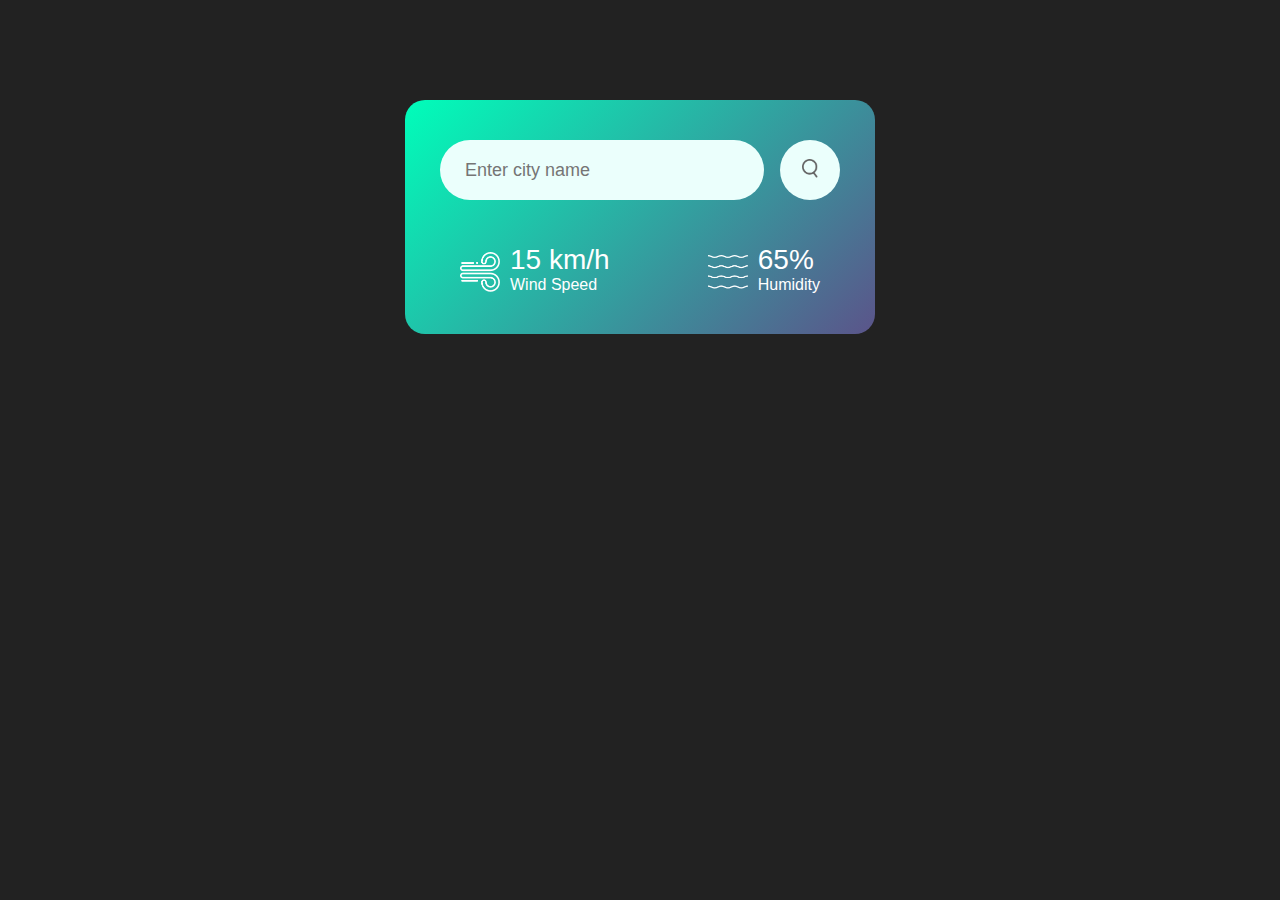
<file: index.html>
<!DOCTYPE html>
<html lang="en">
<head>
  <meta charset="UTF-8">
  <meta name="viewport" content="width=device-width, initial-scale=1">
  <title>Weather App</title>
  <link rel="stylesheet" href="stylesheet.css">
</head>
<body>
  <div class="card">
    <!-- search box -->
    <div class="search">
      <input
        type="text"
        placeholder="Enter city name"
        spellcheck="false"
      >
      <button>
        <img src="images/search.png" alt="Search">
      </button>
    </div>

    <!-- current weather -->
    <div class="weather">
      <img
        src="images/rain.png"
        class="weather-icon"
        alt="Weather icon"
      >
      <h1 class="temp">22°C</h1>
      <h2 class="city">New York</h2>
    </div>

    <!-- additional info row: wind + humidity -->
    <div class="details">
      <!-- wind -->
      <div class="col">
        <img src="images/wind.png" alt="Wind icon">
        <div>
          <p class="wind">15 km/h</p>
          <p>Wind Speed</p>
        </div>
      </div>
      <!-- humidity -->
      <div class="col">
        <img src="images/humidity.png" alt="Humidity icon">
        <div>
          <p class="humidity">65%</p>
          <p>Humidity</p>
        </div>
      </div>
    </div>
  </div>

  <!-- Link to your external JS -->
  <script src="index.js"></script>
</body>
</html>
</file>
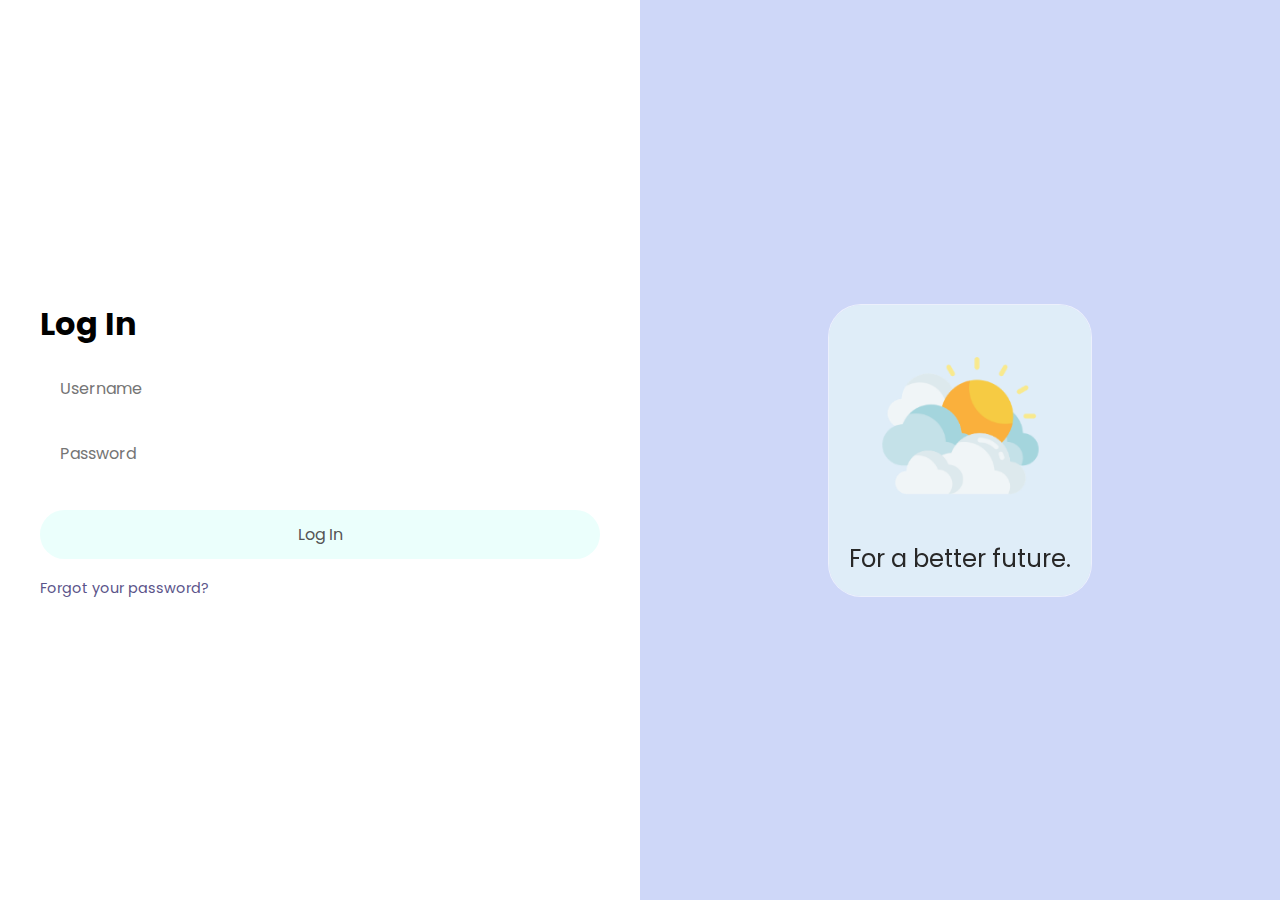
<file: login.html>
<!DOCTYPE html>
<html lang="en">
  <head>
    <meta charset="UTF-8" />
    <meta name="viewport" content="width=device-width, initial-scale=1.0"/>
    <title>Login | My Web App</title>
    <link
      href="https://fonts.googleapis.com/css?family=Poppins|Inter&display=swap"
      rel="stylesheet"
    />
    <link rel="stylesheet" href="stylesheet.css" />
  </head>

  <body>
    <div class="login-card">
      <div class="login-container">
        <!-- LEFT PANEL: Login form -->
        <div class="login-panel">
          <h1 class="login-title">Log In</h1>

          <div class="form-group">
            <input type="text" class="input-field" placeholder="Username" />
          </div>
          <div class="form-group">
            <input type="password" class="input-field" placeholder="Password" />
          </div>

          <button class="btn-submit">Log In</button>

          <p class="forgot-password">
            <a href="#">Forgot your password?</a>
          </p>
        </div>

        <!-- RIGHT PANEL: Hero graphic / tagline -->
        <div class="hero-panel">
          <div class="hero-glass">
            <div class="hero-bg"></div>
            <img
              src="images/clouds.png"
              class="hero-img"
              alt="clouds image"
            />
            <p class="hero-text">For a better future.</p>
          </div>
        </div>
      </div>
    </div>
  </body>
</html>
</file>
<file: stylesheet.css>
*{
    margin:0;
    padding:0;
    font-family: "Poppings", "sans-serif";
    box-sizing: border-box;
}

body{
    background: #222;
}

.card{
    width: 90%;
    max-width: 470px;
    background: linear-gradient(135deg,#00feba,#5b548a);
    color: #fff;
    margin: 100px auto 0;
    border-radius:20px;
    padding: 40px 35px;
    text-align: center;
}

.search{
    width: 100%;
    display: flex;
    align-items: center;
    justify-content: space-between;
}

.search input{
    border:0;
    outline: 0;
    background: #ebfffc;
    color: #555;
    padding:10px 25px;
    height: 60px;
    border-radius: 30px;
    flex: 1;
    margin-right: 16px;
    font-size: 18px;
}

.search button{
    border:0;
    outline:0;
    background: #ebfffc;
    border-radius: 50%;
    width: 60px;
    height: 60px;
    cursor:pointer;
}

.search button img {
    width: 16px;
  }
  
  .weather-icon {
    width: 170px;
    margin-top: 30px;
  }

  .weather h1 {
    font-size: 80px;
    font-weight: 500;
  }
  
  .weather h2 {
    font-size: 45px;
    font-weight: 400;
    margin-top: -10px;
  }

  
  .details {
    display: flex;
    align-items: center;
    justify-content: space-between;
    padding: 0 20px;
    margin-top: 50px;
  }
  
  .col {
    display: flex;
    align-items: center;
    text-align: left;
  }
  
  .col img {
    width: 40px;
    margin-right: 10px;
  }

  .humidity, .wind{
    font-size: 28px;
    margin-top: -6px;
  }

  .weather{
    display: none;
  }

  /*-------------LOGIN PAGE------------*/

  /* Card container */
/* Reset */
* {
  margin: 0;
  padding: 0;
  box-sizing: border-box;
  font-family: "Poppins", sans-serif;
}

/* Card fills the entire viewport on the login page */
.login-card {
  width: 100%;
  height: 100vh;
  background: #ffffff;      /* white background */
  margin: 0;
  border-radius: 0;
  overflow: hidden;
  display: flex;
}

/* Container holds the two panels side‑by‑side */
.login-container {
  display: flex;
  justify-content: space-between;
  align-items: center;
  width: 100%;
  height: 100%;
}

/* Both panels share equal space */
.login-panel,
.hero-panel {
  flex: 1;
  height: 100%;
}

/* Left panel: the login form */
.login-panel {
  display: flex;
  flex-direction: column;
  justify-content: center;
  padding: 0 40px;
  text-align: left;
}

/* Form title */
.login-title {
  font-size: 2rem;
  margin-bottom: 1rem;
}

/* Form fields */
.form-group {
  margin-bottom: 1rem;
}
.input-field {
  width: 100%;
  padding: 12px 20px;
  border: none;
  border-radius: 30px;
  font-size: 1rem;
  outline: none;
}

/* Submit button */
.btn-submit {
  width: 100%;
  padding: 12px 20px;
  margin-top: 1rem;
  background: #ebfffc;
  color: #555;
  border: none;
  border-radius: 30px;
  font-size: 1rem;
  cursor: pointer;
}

/* “Forgot password” link */
.forgot-password {
  margin-top: 1rem;
}
.forgot-password a {
  color: #5b548a;
  text-decoration: none;
  font-size: 0.9rem;
}

/* Right panel: hero graphic */
.hero-panel {
  display: flex;
  align-items: center;
  justify-content: center;
  background-color: #CED7F8;  /* light blue background */
  padding: 0 40px;
}

/* Frosted‑glass container inside the hero panel */
.hero-glass {
  position: relative;
  padding: 20px;
  backdrop-filter: blur(13px);
  background: rgba(255, 255, 255, 0.21);
  border: 1px solid rgba(255, 255, 255, 0.52);
  border-radius: 33px;
  overflow: hidden;
}

/* Underlying shape behind the glass */
.hero-bg {
  position: absolute;
  top: 0; left: 0; right: 0; bottom: 0;
  background: rgba(223, 237, 248, 1);
  border-radius: 9px;
  z-index: -1;
}

/* Hero image */
.hero-img {
  width: 100%;
  max-width: 200px;
  height: auto;
  display: block;
  margin: 0 auto;
}

/* Hero tagline */
.hero-text {
  font-size: 1.5rem;
  margin-top: 1rem;
  color: rgba(40, 40, 40, 1);
}
</file>
